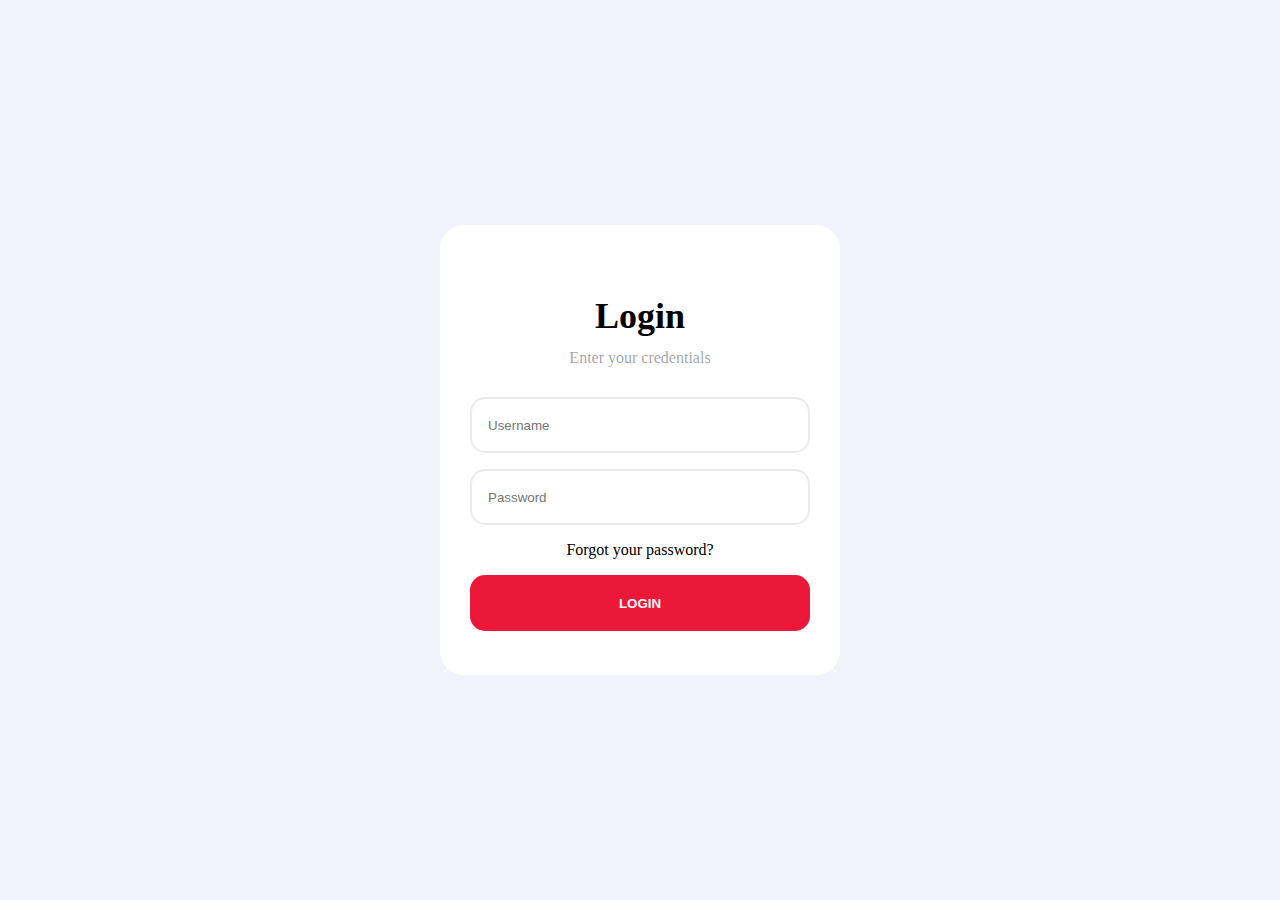
<file: loginekrani/login.html>
<!DOCTYPE html>
<html lang="en">

<head>
    <meta charset="UTF-8">
    <meta http-equiv="X-UA-Compatible" content="IE=edge">
    <meta name="viewport" content="width=device-width, initial-scale=1.0">
    <title>Login</title>
    <link rel="stylesheet" href="bh.css">
</head>

<body>
    <div class="login-card">
        <h2>Login</h2>
        <h3>Enter your credentials</h3>
        <form class="login-form">
            <input type="text" placeholder="Username"/>
            <input type="password" placeholder="Password"/>
            <a href="#">Forgot your password?</a>
            <button>LOGIN</button>
        </form>
    </div>
</body>

</html>
</file>
<file: loginekrani/bh.css>
* { box-sizing: border-box; }

html, body {
    height: 100%;
}

a, button {
    cursor: pointer;
}

@keyframes pan {
    100% { background-position:  15% 50% ; }
}

body{
    display: grid;
    place-items: center;
    margin: 0;
    padding: 0 24px;
    background-color: #f2f2fc;
    background-repeat: no-repeat;
    background-size: cover;
    animation: pan 6s infinite alternate linear;
}

@media (width >= 500px) {
    body {
        padding: 0;
    }
}

.login-card {
    width: 100%;
    padding: 70px 30px 44px;
    border-radius: 24px;
    background: #ffffff;
    text-align: center;
}

@media (width >= 500px) {
    .login-card {
        margin: 0;
        width: 400px;
    }
}

.login-card > h2 {
    margin: 0 0 12px;
    font-size: 36px;
    font-weight: 600;
}

.login-card > h3 {
    margin: 0 0 30px;
    font-weight: 500;
    font-size: 16px;
    color: rgba(0, 0, 0, 0.38);
}

.login-form {
    width: 100%;
    margin: 0;
    display: grid;
    gap: 16px;
}

.login-form > a 
{ 
    color: #000000;
    text-decoration: none;

}

.login-form > input,
.login-form > button {
    width: 100%;
    height: 56px;
    padding: 0 16px;
    border-radius: 15px;
}

.login-form > input {
    border: 2px solid #ebebeb;
}

.login-form > button {
    width: 100%;
    height: 56px;
    border: 0;
    background: #ec1839;
    color: #f9f9f9;
    font-weight: 600;
}
</file>
